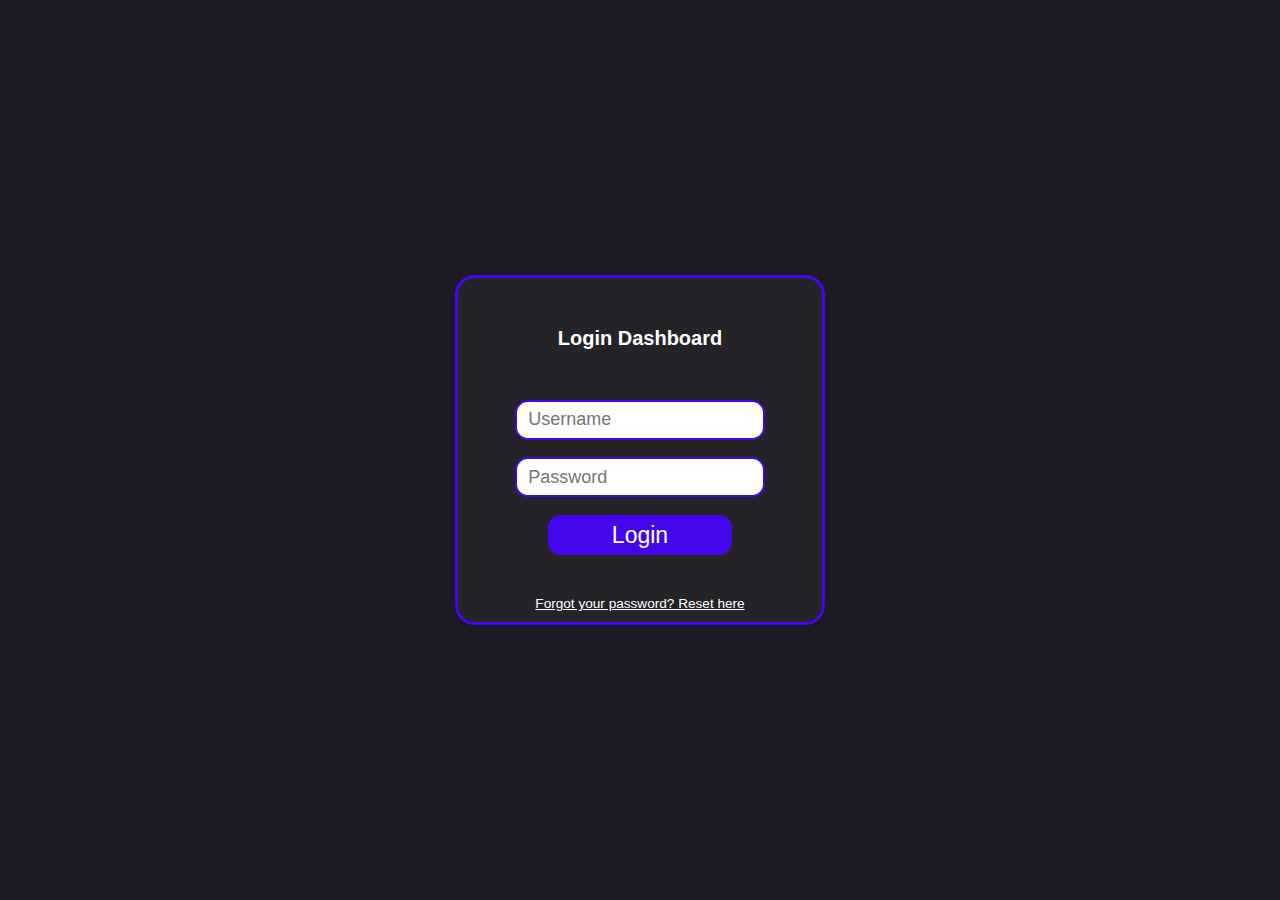
<file: index.html>
<!DOCTYPE html>
<html lang="en">

<head>
  <link rel="stylesheet" href="style.css">
  <meta charset="UTF-8">
  <meta http-equiv="X-UA-Compatible" content="IE=edge">
  <meta name="viewport" content="width=device-width, initial-scale=1.0">
  <title>Dashboard</title>
</head>

<body>
  <div class="card">
      <p class="login-title">Login Dashboard</p>
      <input class="input-username" type="text" id="name" placeholder="Username" required>
      <input class="input-password" type="password" id="password" placeholder="Password" required>
    <a href="dashboard.html" class="login-button">Login</a>
    <a href="passreset.html" class="reset-password-text">Forgot your password? Reset here</a>
  </div>
</body>

</html>
</file>
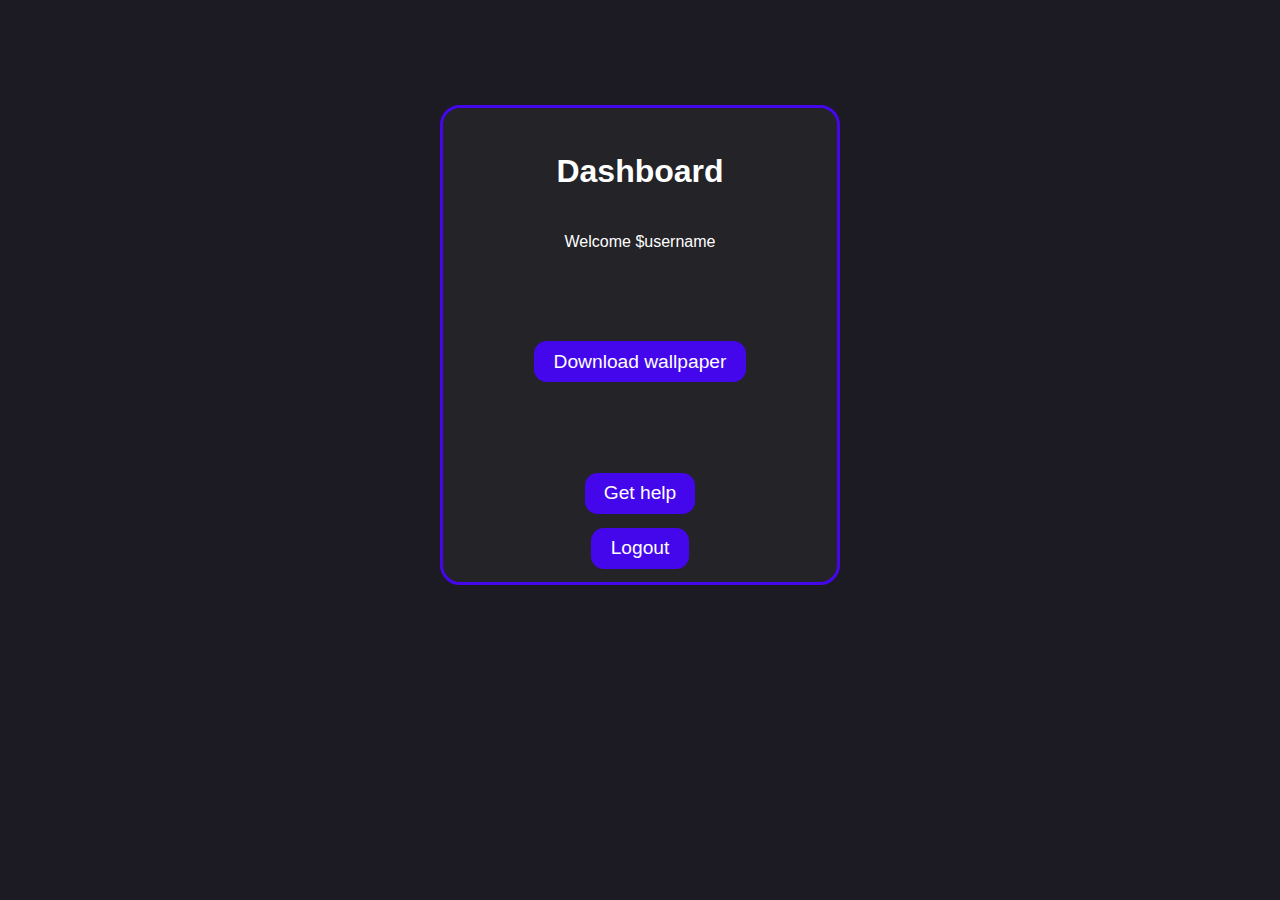
<file: dashboard.html>
<!DOCTYPE html>
<html lang="en">

<head>
  <link rel="stylesheet" href="style.css">
  <meta charset="UTF-8">
  <meta http-equiv="X-UA-Compatible" content="IE=edge">
  <meta name="viewport" content="width=device-width, initial-scale=1.0">
  <title>Dashboard</title>
</head>

<body>
  <div class="dashboard-card">
    <p class="title">Dashboard</p>
    <p class="welcome">Welcome $username</p>
      <a href="imgs/wallpaper.jpg" target=”_blank”>
        <button class="download-button">Download wallpaper</button>
      <a href="mailto:contact@ozynt.com">
        <button class="gethelp-button">Get help</button>
      <a href="index.html">
        <button class="logout-button">Logout</button>
  </div>
</body>
</html>
</file>
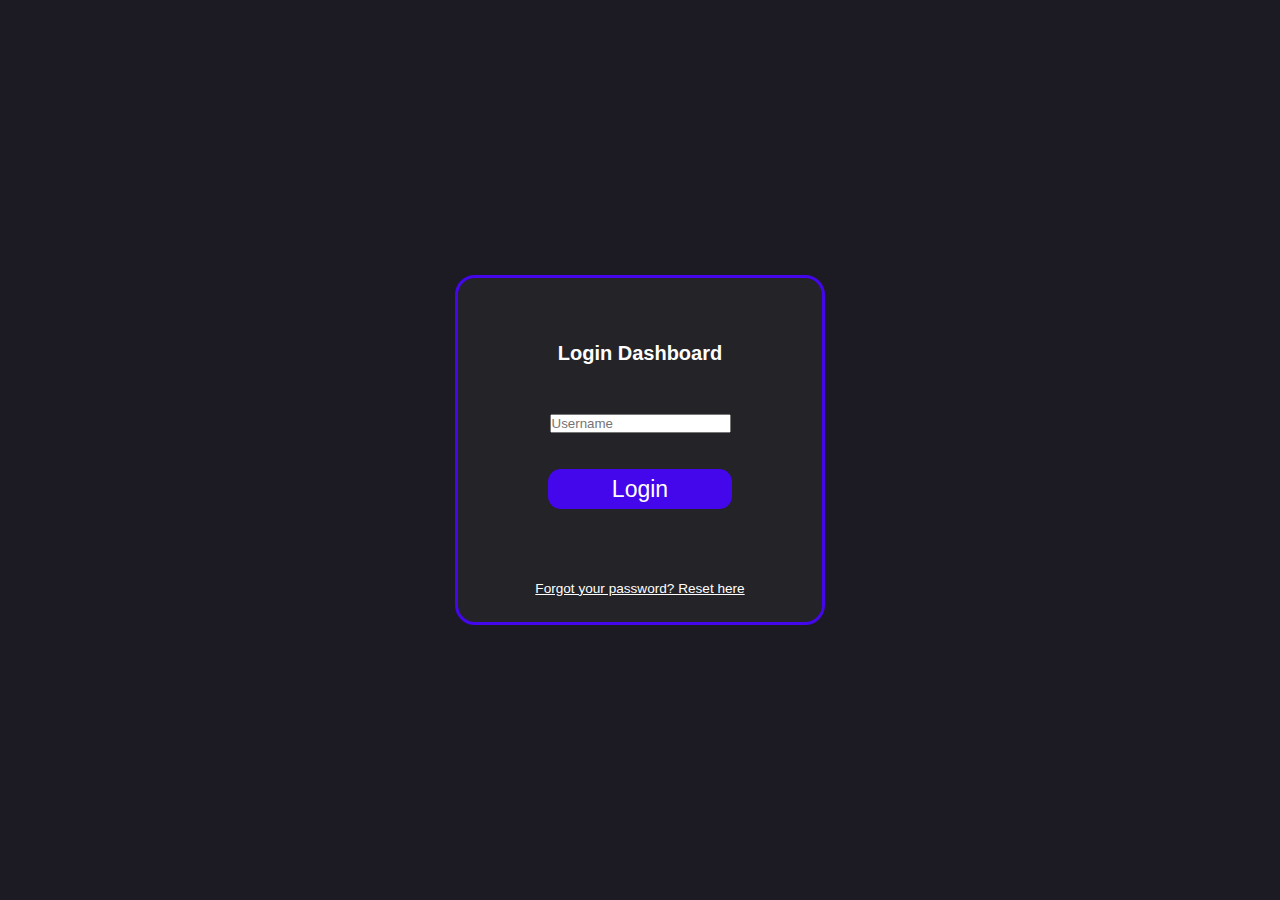
<file: login.html>
<!DOCTYPE html>
<html lang="en">

<head>
  <link rel="stylesheet" href="style.css">
  <meta charset="UTF-8">
  <meta http-equiv="X-UA-Compatible" content="IE=edge">
  <meta name="viewport" content="width=device-width, initial-scale=1.0">
  <title>Dashboard</title>
</head>

<body>
  <div class="card">
    <div>
      <p class="login-title">Login Dashboard</p>
    </div>
    <div class="name">
      <input class="input" type="text" id="name" placeholder="Username" required>
    </div>
    <div class="password">
      <input class="input" type="password" id="password" placeholder="Password" required>
    </div>
    <a href="dashboard.html" class="login-button">Login</a>
    <a href="passreset.html" class="reset-password-text">Forgot your password? Reset here</a>
  </div>
</body>

</html>
</file>
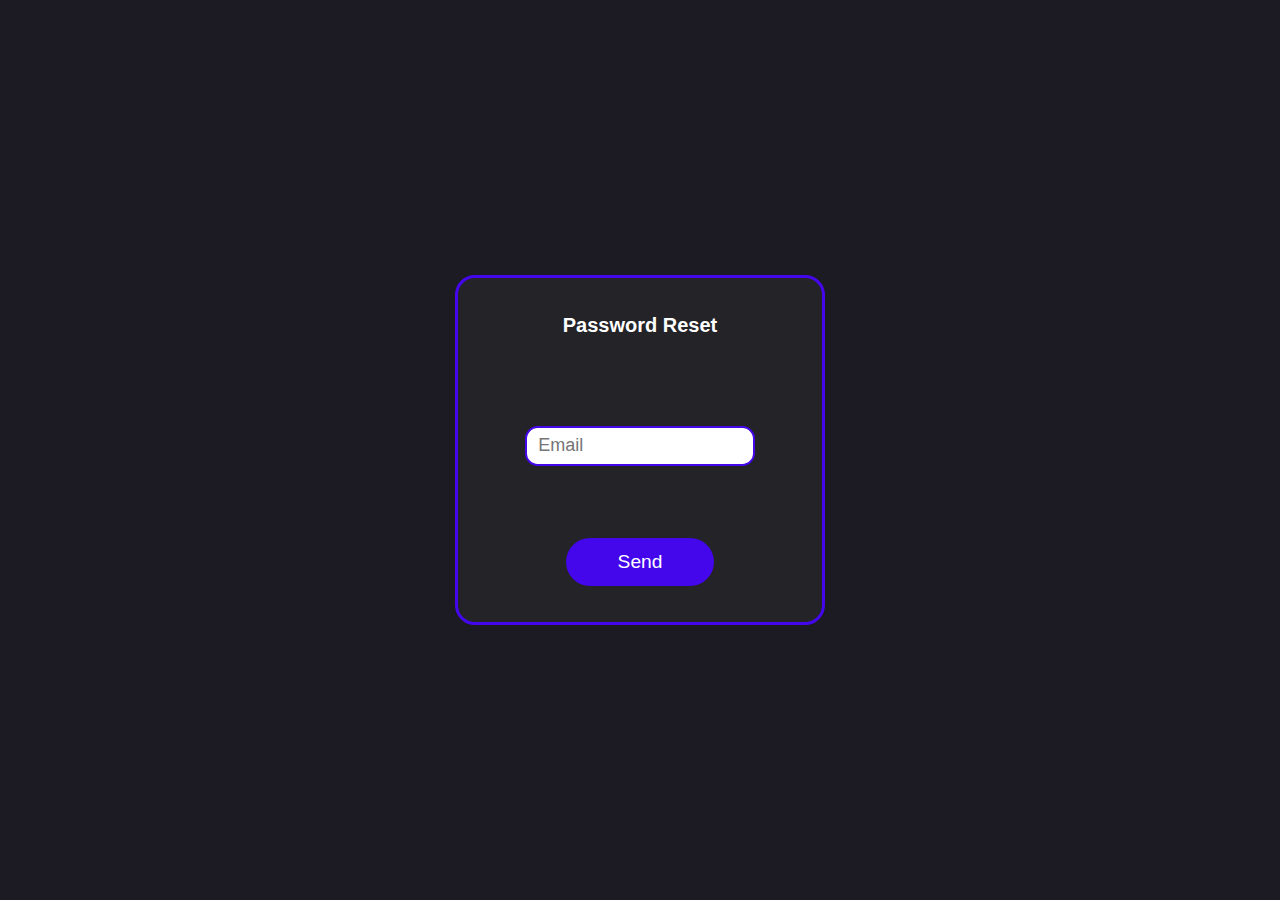
<file: passreset.html>
<!DOCTYPE html>
<html lang="en">
<head>
  <link rel="stylesheet" href="style.css">
  <meta charset="UTF-8">
  <meta http-equiv="X-UA-Compatible" content="IE=edge">
  <meta name="viewport" content="width=device-width, initial-scale=1.0">
  <title>Password Reset</title>
</head>
<body>
  <div class="password-reset-card">
    <p class="password-reset-title">Password Reset</p>
      <input class="password-reset-input" type="text" id="name" placeholder="Email" required>
    <button class="password-reset-button">Send</button>
  </div>
</body>
</html>
</file>
<file: style.css>
* {
  margin: 0;
  padding: 0;
  box-sizing: border-box;
}

body {
  font-family: 'Poppins', sans-serif;
  background-color: #1c1b24;
  display: grid;
  place-items: center;
  height: 100vh;
  color: #fff;
}

.card {
  border-radius: 1.25rem;
  width: 23.125rem;
  height: 21.875rem;
  background: #232328;
  border: 3.5px solid rgb(68, 7, 236);
  display: grid;
  place-items: center;
}

.login-title {
  font-size: 1.25rem;
  font-weight: bold;
  margin-top: 2.5rem;
}

.input-username {
  border-radius: 0.8rem;
  border: 2px solid rgb(68, 7, 236);
  border-color: rgb(68, 7, 236);
  width: 250px;
  height: 40px;
  font-size: 18px;
  padding-left: 0.7rem;
  margin-top: 2rem;
}

.input-password {
  border-radius: 0.8rem;
  border: 2px solid rgb(68, 7, 236);
  border-color: rgb(68, 7, 236);
  width: 250px;
  height: 40px;
  font-size: 18px;
  padding-left: 0.7rem;
  margin-bottom: 5rem;
}

.login-button {
  background: rgb(68, 7, 236);
  color: #fff;
  border-radius: 0.8rem;
  display: inline-block;
  text-decoration: none;
  font-size: 1.2rem;
  cursor: pointer;
  font-size: 23px;
  padding: 0.4rem 4rem;
  margin-top: -7.5rem;
}

.login-button:hover {
  background: rgb(68, 7, 236);
  opacity: 80%;
  transition: opacity 0.12s;
}

.reset-password-text {
  color: rgb(255, 255, 255);
  font-size: 0.85rem;
  margin-top: -1.2rem;
}

.reset-password-text:hover {
  color: rgb(255, 255, 255);
  font-size: 0.85rem;
  opacity: 72%;
  transition: opacity 0.12s;
}

/*
 *  Password reset page code here
 */
 .password-reset-card {
  border-radius: 1.25rem;
  width: 23.125rem;
  height: 21.875rem;
  background: #232328;
  border: 3.5px solid rgb(68, 7, 236);
  display: grid;
  place-items: center;
} 

.password-reset-title  {
  font-size: 1.25rem;
  font-weight: bold;
  margin-bottom: 2rem;
}

.password-reset-input {
  border-radius: 0.8rem;
  border: 2px solid rgb(68, 7, 236);
  border-color: rgb(68, 7, 236);
  width: 230px;
  height: 40px;
  font-size: 18px;
  padding-left: 0.7rem;
  margin-top: -1rem;
}

.password-reset-button {
  background: rgb(68, 7, 236);
  color: #fff;
  border-style: none;
  border-radius: 1.5rem;
  display: inline-block;
  text-decoration: none;
  font-size: 1.2rem;
  cursor: pointer;
  padding: 0.8rem 3.2rem;
}

.password-reset-button:hover {
  background: rgb(68, 7, 236);
  opacity: 80%;
  transition: opacity 0.12s;
}

/*
 *  Dashboard code here
 */
.dashboard-card {
  border-radius: 20px;
  width: 25rem;
  height: 30rem;
  background: #232328;
  border: 3.5px solid rgb(68, 7, 236);
  display: grid;
  place-items: center;
  animation: fadeHeight, card-fadeMargin-top;
  animation-duration: 0.25s;
  transition-timing-function: ease-in;
  animation-fill-mode: both;
}

.title {
  font-size: 2rem;
  font-weight: bold;
  margin-top: 2rem;
}

.welcome {
  font-size: 1rem;
  margin-top: 1rem;
}

.download-button {
  background: rgb(68, 7, 236);
  color: #fff;
  border-style: none;
  border-radius: 0.8rem;
  display: inline-block;
  text-decoration: none;
  font-size: 1.2rem;
  cursor: pointer;
  padding: 0.6rem 1.2rem;
  margin-top: 4rem;
  -webkit-animation: fadein 0.5s;
  /* Safari, Chrome and Opera > 12.1 */
  -moz-animation: fadein 0.5s;
  /* Firefox < 16 */
  -ms-animation: fadein 0.5s;
  /* Internet Explorer */
  -o-animation: fadein 0.5s;
  /* Opera < 12.1 */
  animation: fadein 0.5s;
}

.download-button:hover {
  background: rgb(68, 7, 236);
  opacity: 80%;
  transition: opacity 0.12s;
}

.gethelp-button {
  background: rgb(68, 7, 236);
  color: #fff;
  border-style: none;
  border-radius: 0.8rem;
  display: inline-block;
  text-decoration: none;
  font-size: 1.2rem;
  cursor: pointer;
  padding: 0.6rem 1.2rem;
  margin-top: 4rem;
  -webkit-animation: fadein 0.5s;
  /* Safari, Chrome and Opera > 12.1 */
  -moz-animation: fadein 0.5s;
  /* Firefox < 16 */
  -ms-animation: fadein 0.5s;
  /* Internet Explorer */
  -o-animation: fadein 0.5s;
  /* Opera < 12.1 */
  animation: fadein 0.5s;
}

.gethelp-button:hover {
  background: rgb(68, 7, 236);
  opacity: 80%;
  transition: opacity 0.12s;
}

.logout-button {
  background: rgb(68, 7, 236);
  color: #fff;
  border-style: none;
  border-radius: 0.8rem;
  display: inline-block;
  text-decoration: none;
  font-size: 1.2rem;
  cursor: pointer;
  padding: 0.6rem 1.2rem;
  margin-top: -1rem;
  -webkit-animation: fadein 0.5s;
  /* Safari, Chrome and Opera > 12.1 */
  -moz-animation: fadein 0.5s;
  /* Firefox < 16 */
  -ms-animation: fadein 0.5s;
  /* Internet Explorer */
  -o-animation: fadein 0.5s;
  /* Opera < 12.1 */
  animation: fadein 0.5s;
}

.logout-button:hover {
  background: rgb(68, 7, 236);
  opacity: 80%;
  transition: opacity 0.12s;
}

/*
 * fadein
 */
@keyframes fadein {
  from {
    opacity: 0;
  }

  to {
    opacity: 1;
  }
}

/* Firefox < 16 */
@-moz-keyframes fadein {
  from {
    opacity: 0;
  }

  to {
    opacity: 1;
  }
}

/* Safari, Chrome and Opera > 12.1 */
@-webkit-keyframes fadein {
  from {
    opacity: 0;
  }

  to {
    opacity: 1;
  }
}

/* Internet Explorer */
@-ms-keyframes fadein {
  from {
    opacity: 0;
  }

  to {
    opacity: 1;
  }
}

/* Opera < 12.1 */
@-o-keyframes fadein {
  from {
    opacity: 0;
  }

  to {
    opacity: 1;
  }
}

/*
 * Keyframes
 */
@keyframes fadeHeight {
  from {
    height: 21.875rem;
  }

  to {
    height: 30rem;
  }
}

@keyframes card-fadeMargin-top {
  from {
    margin-top: 6.5rem;
  }

  to {
    margin-top: 4.5rem;
  }
}

@keyframes title-fadeMargin-top {
  from {
    margin-top: 0em;
  }

  to {
    margin-top: -9em;
  }
}
</file>
